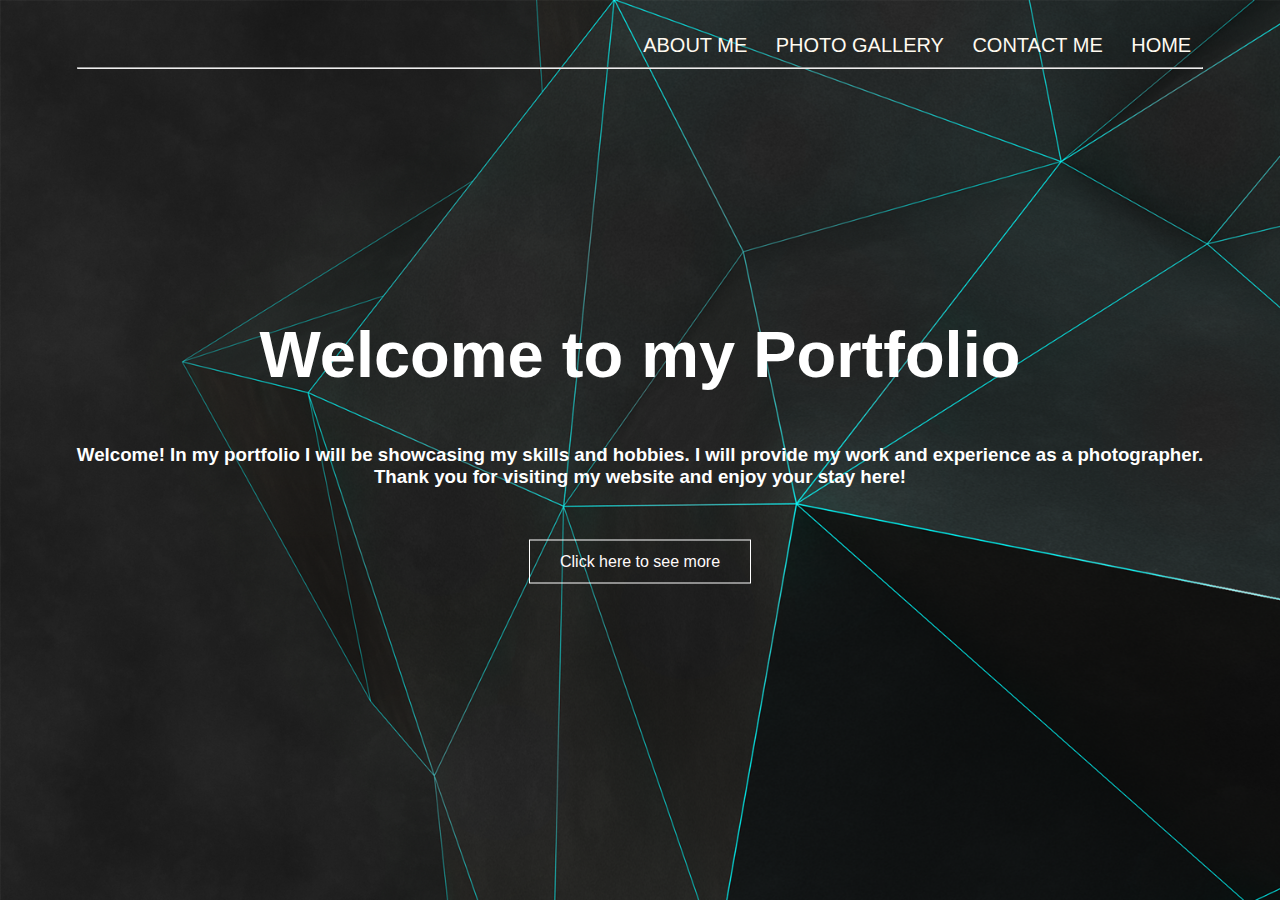
<file: ID_s10223840_AvantiDeveriya_ASG01/index.html>
<!DOCTYPE html>
<html>
<head>
    <title>My Portfolio</title>
    <meta charset="UTF-8">
    <meta name="viewport" content="width=device-width, initial-scale=1.0">
    <link rel="stylesheet" href="style.css">
</head>
    <section class="header"> 
        <nav>
            <div class="menu-pages">
                <ul>
                    <li><a href="aboutme.html">ABOUT ME</a></li>
                    <li><a href="photo2.html">PHOTO GALLERY</a></li>
                    <li><a href="contact.html">CONTACT ME</a></li>
                    <li><a href="index.html">HOME</a></li>

                </ul>
                <hr>
            </div>
        </nav>
    </section>

<body>
    <div class="title">
        <h1>Welcome to my Portfolio</h1>
        <br>
        <p><h3>Welcome! In my portfolio I will be showcasing my skills and hobbies. I will
            provide my work and experience as a photographer. <br> Thank you for visiting my 
            website and enjoy your stay here!</h3>
        </p>
        <br>
        <a href="aboutme.html" class="more">Click here to see more</a>
    </div>
</body>

</html>
</file>
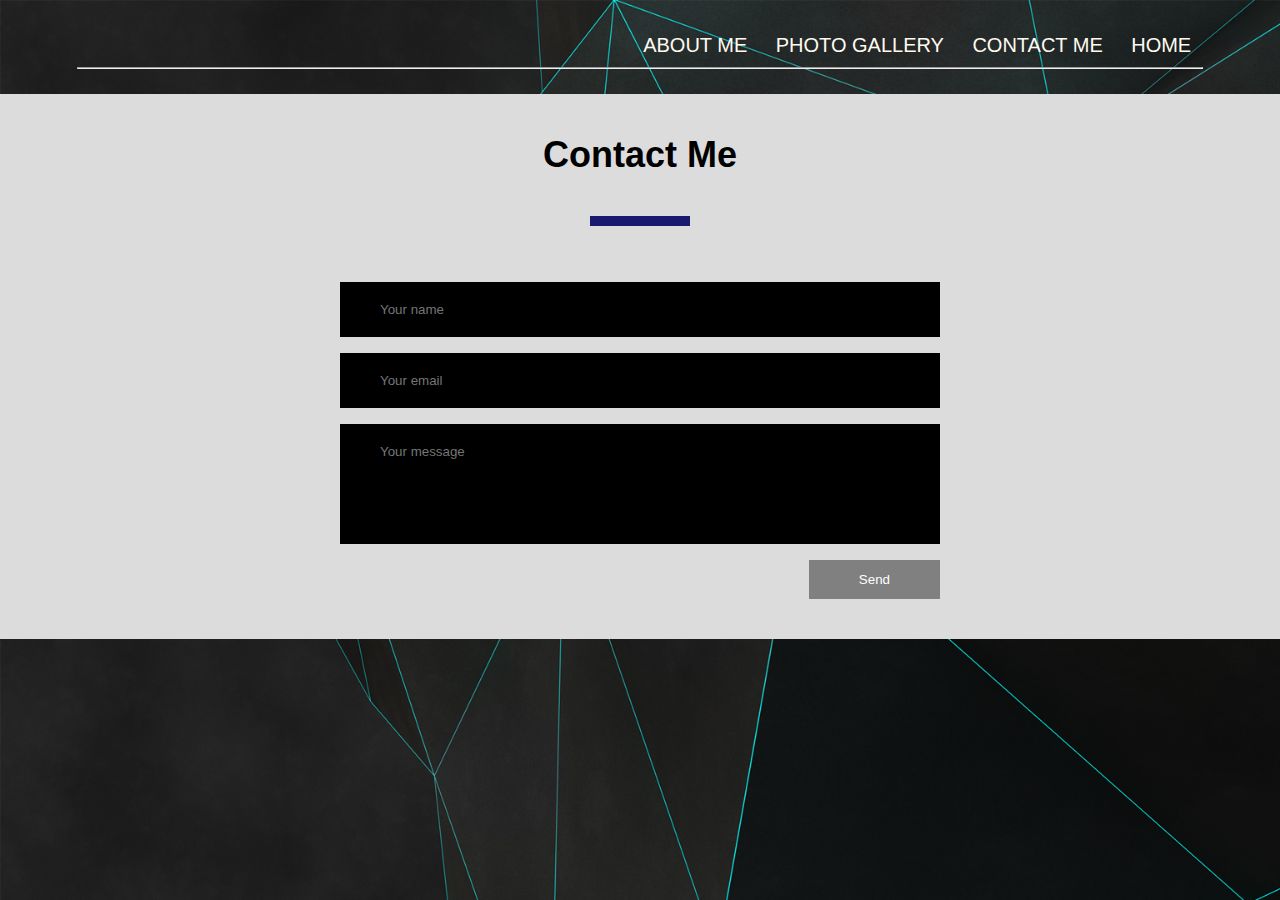
<file: ID_s10223840_AvantiDeveriya_ASG01/contact.html>
<!DOCTYPE html>
<html>
    <head>
        <meta charset="utf-8">
        <title>Contact me</title>
        <link rel="stylesheet" href="style.css">
        <meta name="viewport" content="width=device-width, initial-scale=1.0">
    </head>
    <section class="header"> 
        <nav>
            <div class="menu-pages">
                <ul>
                    <li><a href="aboutme.html">ABOUT ME</a></li>
                    <li><a href="photo2.html">PHOTO GALLERY</a></li>
                    <li><a href="contact.html">CONTACT ME</a></li>
                    <li><a href="index.html">HOME</a></li>

                </ul>
                <hr>
            </div>
        </nav>
        <div class="contact">
        
            <h1>Contact Me</h1>
            <div class="border"></div>
            <form class="form" action="index.html" method="post">
                <input type="text" class="text" placeholder="Your name">
                <input type="email" class="text" placeholder="Your email">
                <textarea class="text" placeholder="Your message"></textarea>
                <input type="submit" class="submit-btn" value="Send">
            </form>
    
        </div>
    </section>


</html>
</file>
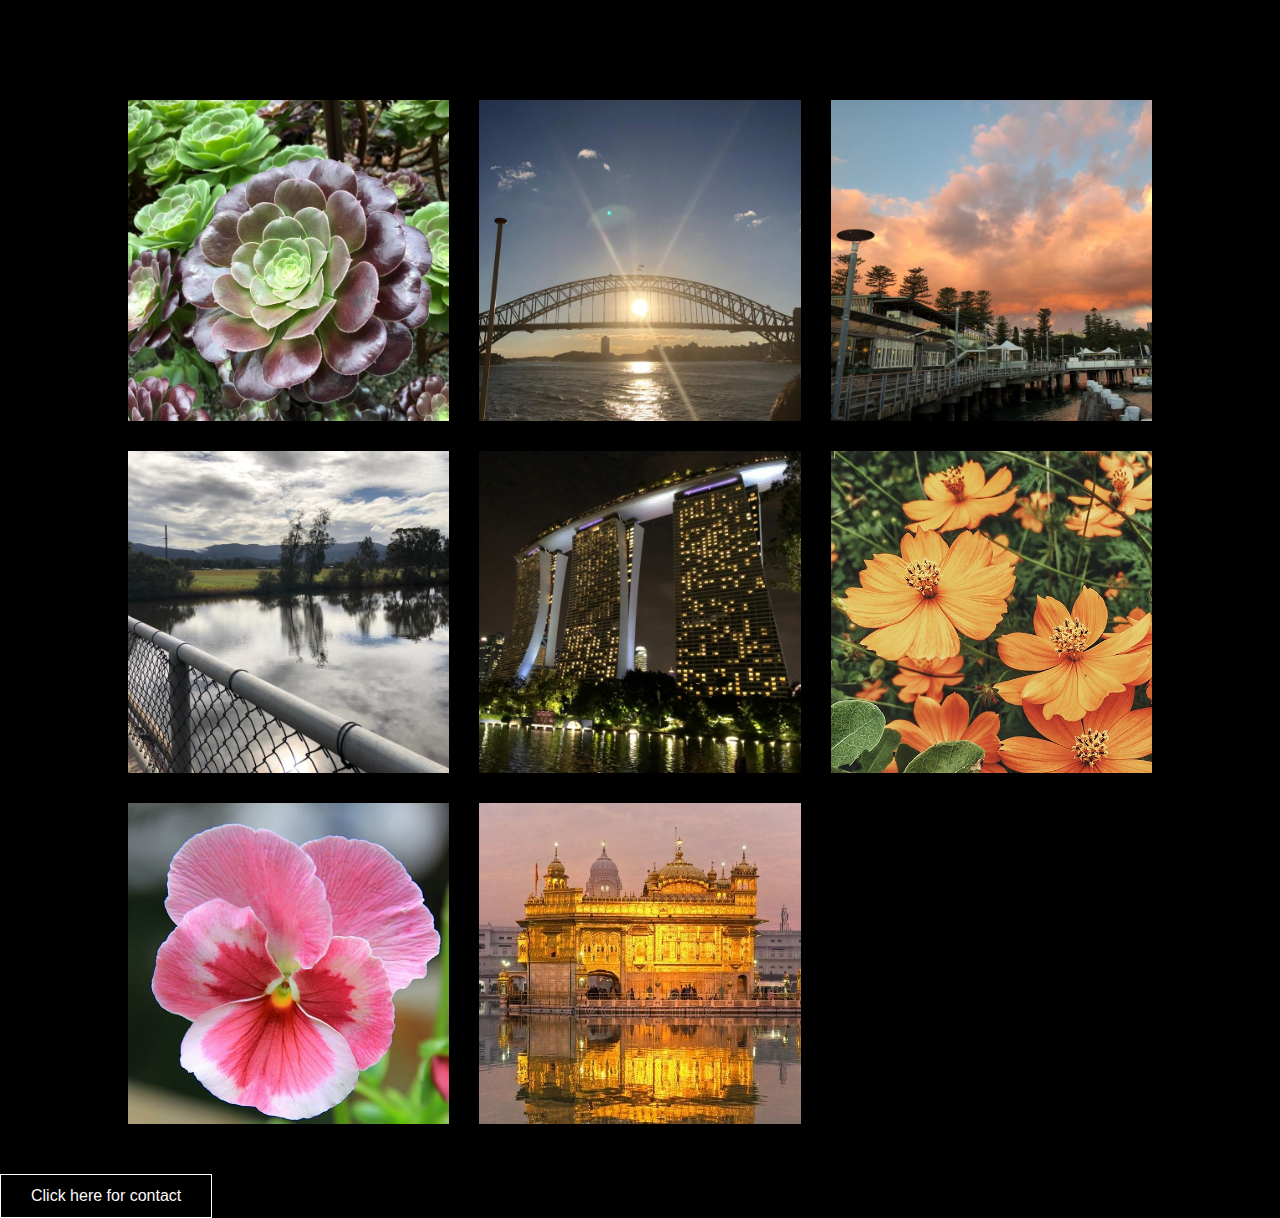
<file: ID_s10223840_AvantiDeveriya_ASG01/photo.html>
<!DOCTYPE html>
<html>
<head>
    <meta charset="UTF-8">
    <meta name="viewport" content="width=device-width, initial-scale=1.0">
    <title>My Photography Exibition</title>
    <link rel="stylesheet" href="style2.css">
</head>
<body>
    <div class="zoom" id="fullbox">
        <img src="photo1.jpeg" id="full">
        <span onclick="closefull()">x</span>
    </div>
    <div class="images">
        <img src="photo1.jpeg" onclick="openfull(this.src)">
        <img src="photo2.jpeg" onclick="openfull(this.src)">
        <img src="photo3.jpeg" onclick="openfull(this.src)">
        <img src="photo4.jpeg" onclick="openfull(this.src)">
        <img src="photo5.jpeg" onclick="openfull(this.src)">
        <img src="photo6.jpg" onclick="openfull(this.src)">
        <img src="photo7.jpg" onclick="openfull(this.src)">
        <img src="photo8.jpg" onclick="openfull(this.src)">
    </div>
<script>
    var fullbox=document.getElementById("fullbox");
    var full=document.getElementById("full");

    function openfull(photo){
        fullbox.style.display = "flex";
        full.src=photo;

    }

    function closefull(){
        fullbox.style.display = "none";
    }
</script>
    <div class="align">
        <a href="contact.html"class="more">Click here for contact</a>
    </div>

</body>


</html>
</file>
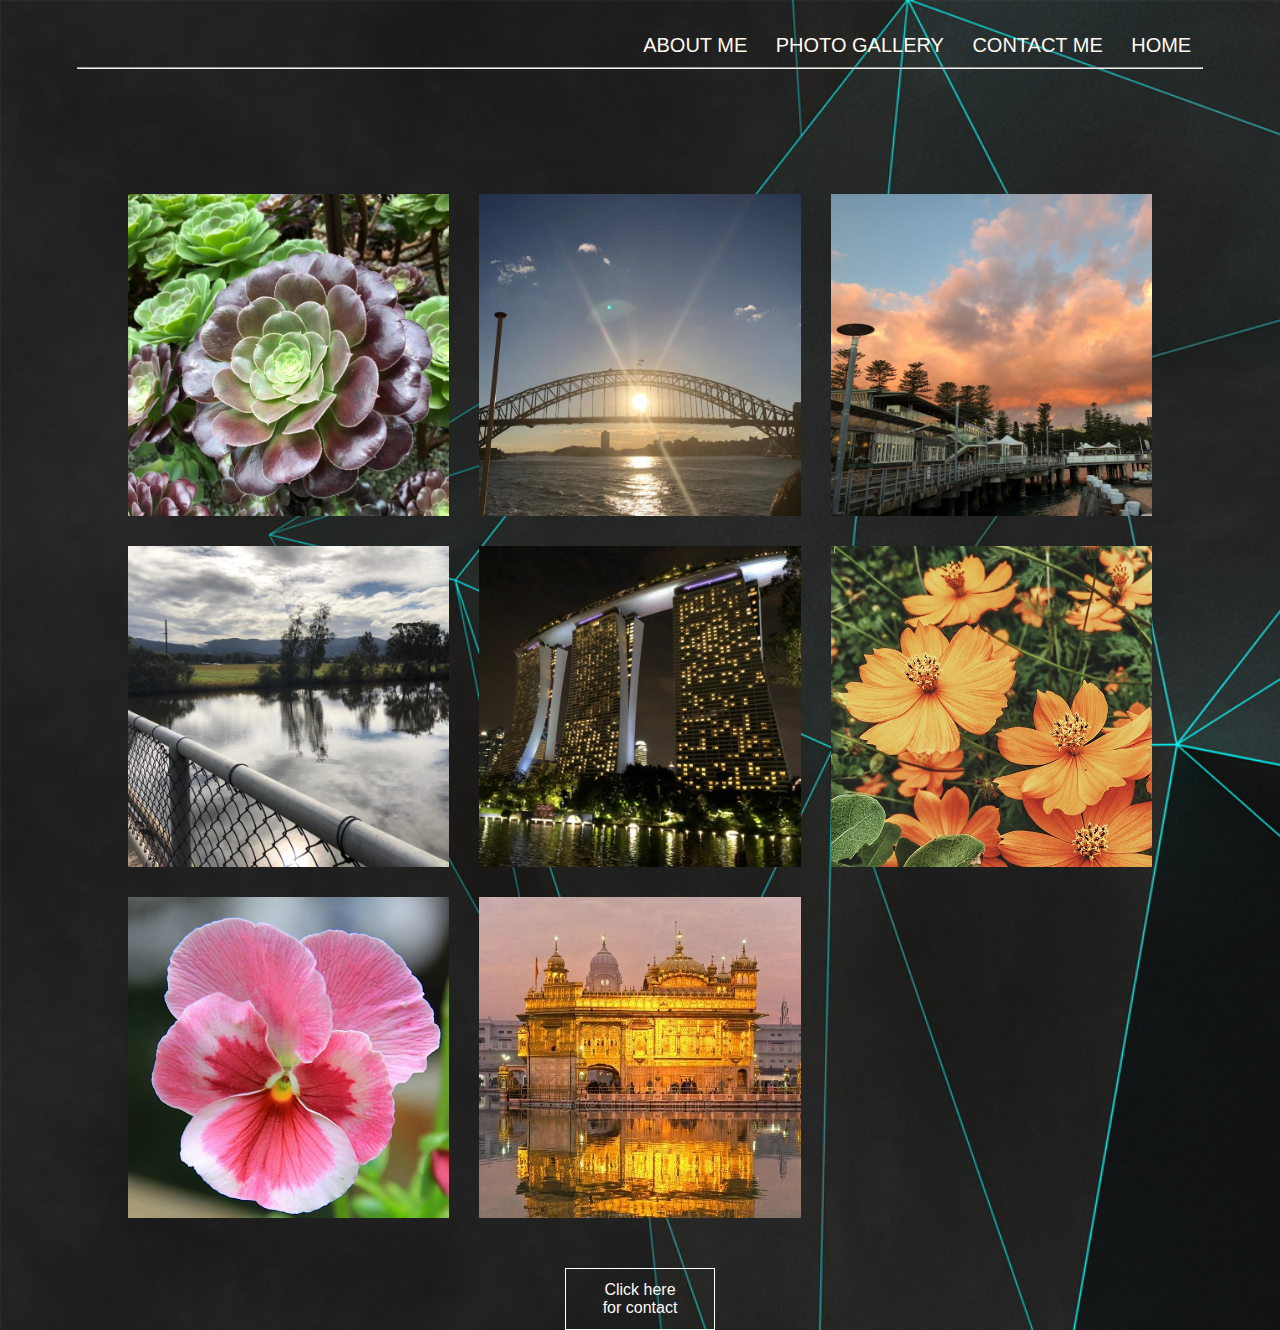
<file: ID_s10223840_AvantiDeveriya_ASG01/photo2.html>
<!DOCTYPE html>
<html>
    <head>
        <meta charset="utf-8">
        <title>Contact me</title>
        <link rel="stylesheet" href="style.css">
        <meta name="viewport" content="width=device-width, initial-scale=1.0">
        
    </head>
    <section class="bkground">
        <nav>
            <div class="menu-pages">
                <ul>
                    <li><a href="aboutme.html">ABOUT ME</a></li>
                    <li><a href="photo2.html">PHOTO GALLERY</a></li>
                    <li><a href="contact.html">CONTACT ME</a></li>
                    <li><a href="index.html">HOME</a></li>
                </ul>
                <hr>
            </div>
        </nav>
    
    <body>
    
        <div class="zoom" id="fullbox">
            <img src="photo1.jpeg" id="full">
            <span onclick="closefull()">x</span>
        </div>
        <div class="images">
            <img src="photo1.jpeg" onclick="openfull(this.src)">
            <img src="photo2.jpeg" onclick="openfull(this.src)">
            <img src="photo3.jpeg" onclick="openfull(this.src)">
            <img src="photo4.jpeg" onclick="openfull(this.src)">
            <img src="photo5.jpeg" onclick="openfull(this.src)">
            <img src="photo6.jpg" onclick="openfull(this.src)">
            <img src="photo7.jpg" onclick="openfull(this.src)">
            <img src="photo8.jpg" onclick="openfull(this.src)">
        </div>
    <script>
        var fullbox=document.getElementById("fullbox");
        var full=document.getElementById("full");
    
        function openfull(photo){
            fullbox.style.display = "flex";
            full.src=photo;
    
        }
    
        function closefull(){
            fullbox.style.display = "none";
        }
    </script>
        <div class="align">
            <a href="contact.html"class="more">Click here for contact</a>
        </div>
    </section>
    
    </body>


</html>
</file>
<file: ID_s10223840_AvantiDeveriya_ASG01/style.css>
*{
    margin: 0;
    padding: 0;
    font-family: 'Shippori Antique', sans-serif;
}


.header{
    min-height: 100vh;
    width: 100%;
    background-image: url("1567665.png");
    background-size:cover;
}
nav{
    display:flex ;
    padding: 2% 6%;
    justify-content: space-between;
    align-items: center;
}

.menu-pages{
    flex: 1;
    text-align:right;
}

.menu-pages ul li{
    list-style: none;
    display: inline-block;
    padding: 8px 12px;
    position: relative;
}

.menu-pages ul li a{
    color:floralwhite;
    text-decoration: none;
    font-size: 20px;
}

.menu-pages ul li::after{
    content:"";
    width: 0%;
    height:2px;
    background:royalblue;
    display: block;
    margin: auto;
    transition: 0.5s;
}
.menu-pages ul li:hover::after{
    width: 100%;
    
}

.title{
    width:90%;
    color:#ffff;
    position: absolute;
    top: 50%;
    left: 50%;
    transform: translate(-50%,-50%);
    text-align: center;
}

.title h1{
    font-size: 65px;
}

.title p{
    margin: 10px 0px 4px;
    font-size: 16px;
    color:snow;

}

.more{
    display:inline-block;
    text-decoration: none;
    color:snow;
    border: 1px solid #ffff;
    padding: 12px 30px;
    background: transparent;
    position: relative;
    cursor: pointer;
    text-align:center;
}

.more:hover{
    border: 1px solid cornflowerblue;
    background: cornflowerblue;
    transition:1s;
}

@media(max-width: 700px){
    text-box h1{
        font-size:20px
    }
}

.photos{
    display:inline-block;
    text-decoration: none;
    color:snow;
    border: 1px solid #ffff;
    padding: 12px 30px;
    background: transparent;
    position: relative;
    cursor: pointer;
}

.photos:hover{
    border: 1px solid cornflowerblue;
    background: cornflowerblue;
    transition:1s;
}

.align{
    text-align:center;
    display: block;
    width: 150px;
    margin: 0 auto;
}

.images{
    width: 80%;
    margin: 100px auto 50px;
    display: grid;
    grid-template-columns: repeat(auto-fit,minmax(250px,1fr));
    grid-gap: 30px;
}

.images img{
    width: 100%;
    cursor: pointer;
}

.images img:hover{
    transform: scale(0.8) rotate(-15deg);
    border-radius: 20px;

}
.zoom{
    width: 100%;
    height: 100vh;
    position: fixed;
    background: rgba(0,0,0,0.9);
    top: 0;
    left:0;
    display: none;
    align-items:center;
    justify-content: center;
    z-index: 100; 
}

.zoom img{
    width: 90%;
    max-width: 500px;

}

.zoom span{
    position: absolute;
    top: 5%;
    right: 5%;
    font-size: 30px;
    color:white;
    cursor: pointer;
}

.more{
    display:inline-block;
    text-decoration: none;
    color:snow;
    border: 1px solid #ffff;
    padding: 12px 30px;
    background: transparent;
    position: relative;
    cursor: pointer;
}

.more:hover{
    border: 1px solid cornflowerblue;
    background: cornflowerblue;
    transition:1s;
}

.bkground{
    background-image: url("1567665.png");
    background-size:cover
}

.portfolio{
    width: 80%;
    margin: auto;
    text-align: center;
    padding-top: 100px;
}

h1{
    font-size: 36px;
    font-weight: 600;
}

p{
    color:slategray;
    font-size: 14px;
    font-weight: 300;
    line-height: 22px;
    padding: 10px; 
}

.projects{
    width: 80%;
    margin: 100px auto 50px;
    display: grid;
    grid-template-columns: repeat(auto-fit,minmax(250px,1fr));
    grid-gap: 30px;
    border: black;
    border-spacing: 15px 50px;
    border-collapse: separate;
    border-width: 2px;
    border-style: solid;
}

.projects img{
    width: 100%;
    cursor: pointer;
}

.container{
    position: relative;
    display: flex;
    justify-content: center;
    align-items: center;
    width: 100%;
    height: 100%;
    padding: 20px 100px;
}

.container:after{
    content: '';
    position: absolute;
    left: 0;
    top: 0;
    width: 100%;
    height: 100%;
    
}

.contact{
    background:gainsboro;
    background-size: cover;
    padding: 40px 0;
}

.contact h1{
    text-align: center;
    color: black
}

.border{
    width: 100px;
    height: 10px;
    background:midnightblue;
    margin: 40px auto;
    
}

.form{
    max-width: 600px;
    margin: auto;
    padding: 0 10px;
    overflow: hidden;

}

.text{
    display: block;
    width: 100%;
    box-sizing: border-box;
    margin: 16px 0;
    border: 0;
    background: black;
    padding: 20px 40px;
    outline: none;
    color: white;
    transition: 0.5s;

}

.text:hover{
    box-shadow: 0 0 10px 40px gray;
}

textarea.text{
    resize:none;
    height: 120px;
}

.submit-btn{
    float: right;
    border: 0;
    background:gray;
    color: white;
    padding: 12px 50px;
    cursor: pointer;
    transition:0.5s;
    display: flex;
    justify-content: center;
    align-items: center;
}

.submit-btn:hover{
    background: gray;


}
</file>
<file: ID_s10223840_AvantiDeveriya_ASG01/style2.css>
*{
    margin: 0;
    padding: 0;
    font-family: sans-serif;
}

body{
    background:black;

}

.images{
    width: 80%;
    margin: 100px auto 50px;
    display: grid;
    grid-template-columns: repeat(auto-fit,minmax(250px,1fr));
    grid-gap: 30px;
}

.images img{
    width: 100%;
    cursor: pointer;
}

.images img:hover{
    transform: scale(0.8) rotate(-15deg);
    border-radius: 20px;

}
.zoom{
    width: 100%;
    height: 100vh;
    position: fixed;
    background: rgba(0,0,0,0.9);
    top: 0;
    left:0;
    display: none;
    align-items:center;
    justify-content: center;
    z-index: 100; 
}

.zoom img{
    width: 90%;
    max-width: 500px;

}

.zoom span{
    position: absolute;
    top: 5%;
    right: 5%;
    font-size: 30px;
    color:white;
    cursor: pointer;
}

.more{
    display:inline-block;
    text-decoration: none;
    color:snow;
    border: 1px solid #ffff;
    padding: 12px 30px;
    background: transparent;
    position: relative;
    cursor: pointer;
}

.more:hover{
    border: 1px solid cornflowerblue;
    background: cornflowerblue;
    transition:1s;
}
</file>
